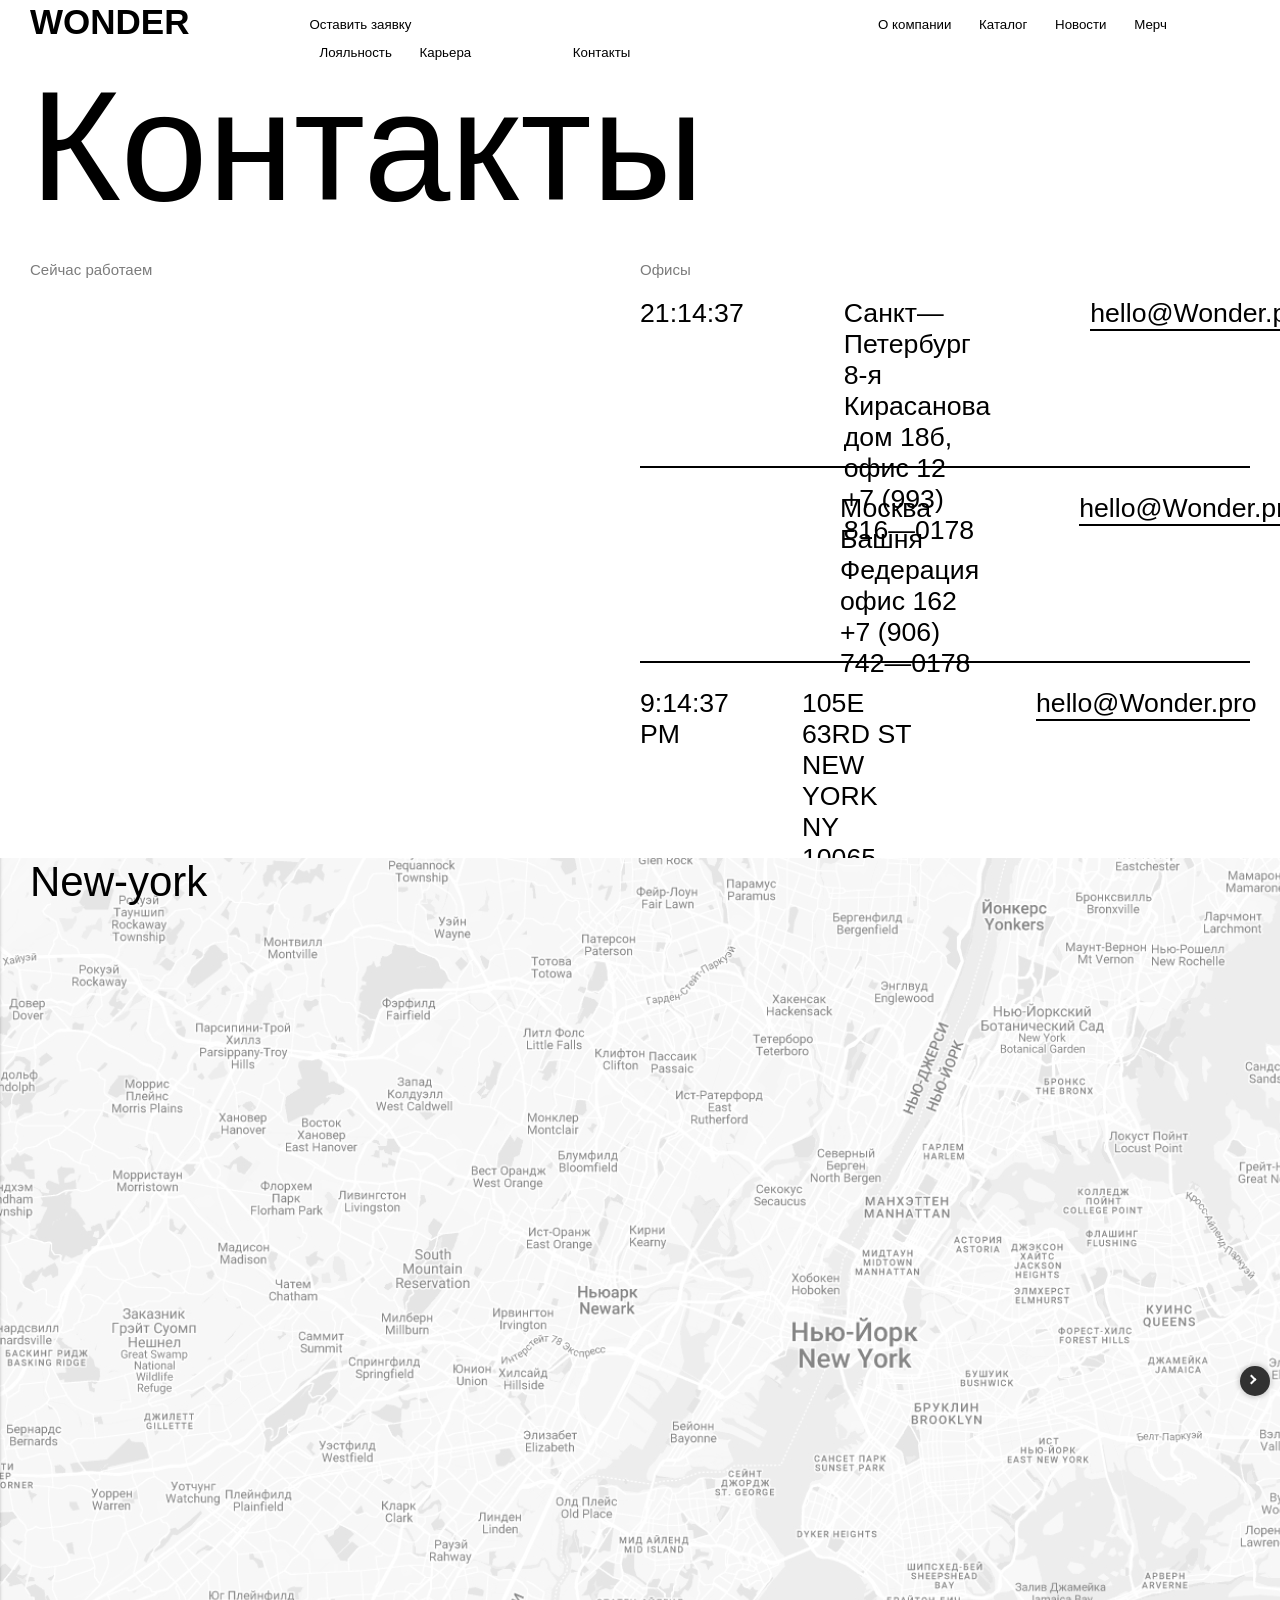
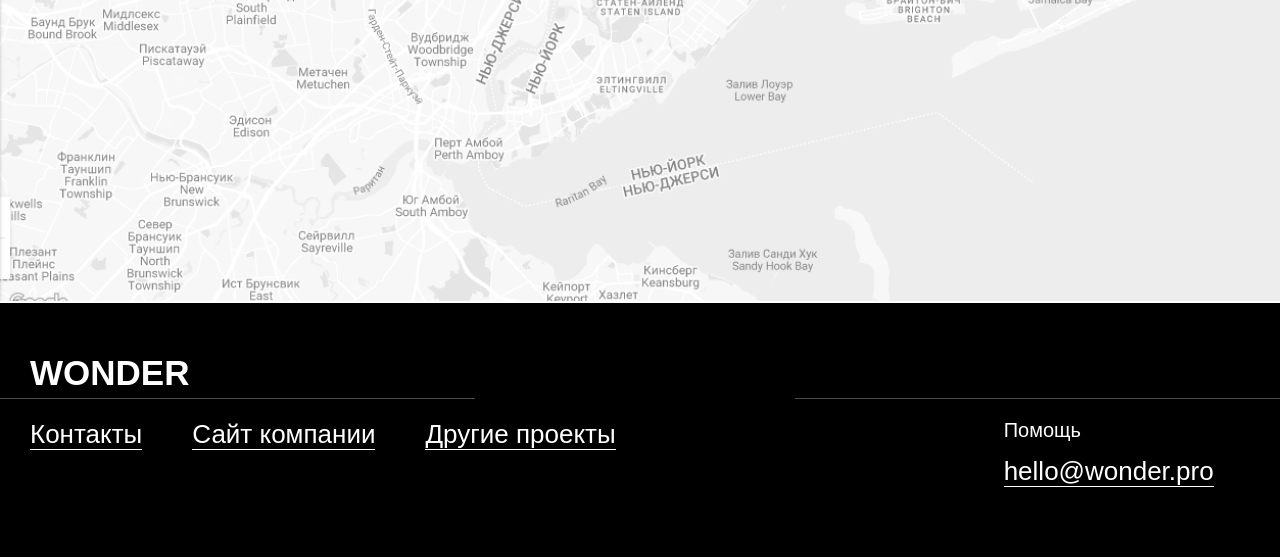
<file: contacts.html>
<!DOCTYPE html>
    <html lang="en">
    <head>
        <meta charset="UTF-8">
        <meta http-equiv="X-UA-Compatible" content="IE=edge">
        <meta name="viewport" content="width=device-width, initial-scale=1.0">
        <link rel="stylesheet" href="Css/contacts.css">
        <title>ЖК WORDER контакты</title>
    </head>
    <body class="body">
        <header>
            <div class="container">
                <div class="navigation-animation-black"></div>
                    <div class="navigation">
                        <div class="logo-container">
                            <a href="index.html"><h4 class="logo">WONDER</h4></a>
                        </div>
                        <nav>
                            <a href="brifing.html"><p class="nav-text nav-text1">Оставить заявку</p></a>
                            <a href="index.html"><p class="nav-text nav-text2">О компании</p></a>
                            <a href="index.html"><p class="nav-text nav-text3">Каталог</p></a>
                            <a href="index.html"><p class="nav-text nav-text4">Новости</p></a>
                            <a href="merch.html"><p class="nav-text nav-text5">Мерч</p></a>
                            <a href="#"><p class="nav-text nav-text6">Лояльность</p></a>
                            <a href="#"><p class="nav-text nav-text7">Карьера</p></a>
                            <a href="#"><p class="nav-text nav-text8">Контакты</p></a>
                        </nav>
                    </div>
                <div class="main-display" id="contacts">
                    <div class="h1-text-wrepper">
                        <div class="text-wrapper">
                            <h2 class="main-text">Контакты</h2>
                        </div>
                    </div>
                    <div class="displays">
                        <div class="display">
                            <p class="main-text-display">Сейчас работаем</p>
                        </div>
                        <div class="display2">
                            <p class="main-text-display2">Офисы</p>
                            <div class="blocks">
                                <div class="block1">
                                    <div class="time">
                                        <div id="id_clock" class="time-text"></div>
                                    </div>
                                    <div class="addres">
                                        <p class="addres-text">
                                            Санкт— Петербург <br>
                                            8-я Кирасанова <br>
                                            дом 18б, офис 12 <br>
                                            +7 (993) 816—0178</p>
                                    </div>
                                    <div class="email">
                                        <a href="#" type="email"><p class="email-text">hello@Wonder.pro</p></a>
                                    </div>
                                </div>
                                <div class="block2">
                                    <div class="time" style="width: 200px;">
                                        <div id="id_clock" class="time-text"></div>
                                    </div>
                                    <div class="addres">
                                        <p class="addres-text">
                                            Москва <br>
                                            Башня Федерация <br>
                                            офис 162 <br>
                                            +7 (906) 742—0178</p>
                                    </div>
                                    <div class="email">
                                        <a href="#" type="email"><p class="email-text">hello@Wonder.pro</p></a>
                                    </div>
                                </div>
                                <div class="block3">
                                    <div class="time2">
                                        <div id="clock12" class="time-text"></div>
                                    </div>
                                    <div class="addres2">
                                        <p class="addres-text">
                                            105E 63RD ST <br>
                                            NEW YORK NY <br>
                                            10065-7329 USA <br>
                                            +1-256-361-3792
                                        </p>
                                    </div>
                                    <div class="email">
                                        <a href="#" type="email"><p class="email-text">hello@Wonder.pro</p></a>
                                    </div>
                                </div>
                            </div>
                        </div>
                    </div>
                </div>
            </header> 
            <section class="maps">
                <div class="carussel">
                    <div class="slider-container">
                        <div class="arrow-left">
                            <div class="arrow-bg">
                                <div class="arrow"></div>
                            </div>
                        </div>
                        <div class="arrow-right">
                            <div class="arrow-bg">
                                <div class="arrow"></div>
                            </div>
                        </div>
                        <!-- .slider-track - лента с фотографиями -->
                        <div class="slider-track">
                            <div class="slider-item">
                                <p class="item-text">New-york</p>
                                <img src="Img/newyourk.jpg" alt="" class="img">
                            </div>
                            <div class="slider-item">
                                <p class="item-text">Санкт—Петербург</p>
                                <img src="Img/Group 19.jpg" alt="" class="img">
                            </div>
                            <div class="slider-item">
                                <p class="item-text">Москва</p>
                                <img src="Img/image 9.png" alt="" class="img">
                            </div>
                        </div>
                    </div>
                </div>
            </section>
            <footer>
                <div class="container">
                    <div class="logo-container">
                        <h4 class="logo">WONDER</h4>
                    </div>
                    <div class="line"></div>
                    <div class="line2"></div>
                    <div class="inf-fot">
                        <div class="contacts">
                            <p class="con"><a href="#">Контакты</a></p>
                            <p class="site"><a href="#">Сайт компании</a></p>
                            <p class="projects"><a href="#">Другие проекты</a></p>
                        </div>
                        <div class="help">
                            <p class="help-main">Помощь</p>
                            <p class="help-text"><a href="#">hello@wonder.pro</a></p>
                        </div>
                    </div>
                </div>
            </footer>
            <script src="https://ajax.googleapis.com/ajax/libs/jquery/2.1.1/jquery.min.js"></script>
            <script src="Js/contacts.js"></script>     
            <script>digitalClock();</script>
            <script>am12();</script>
        </body>
    </html>
</file>
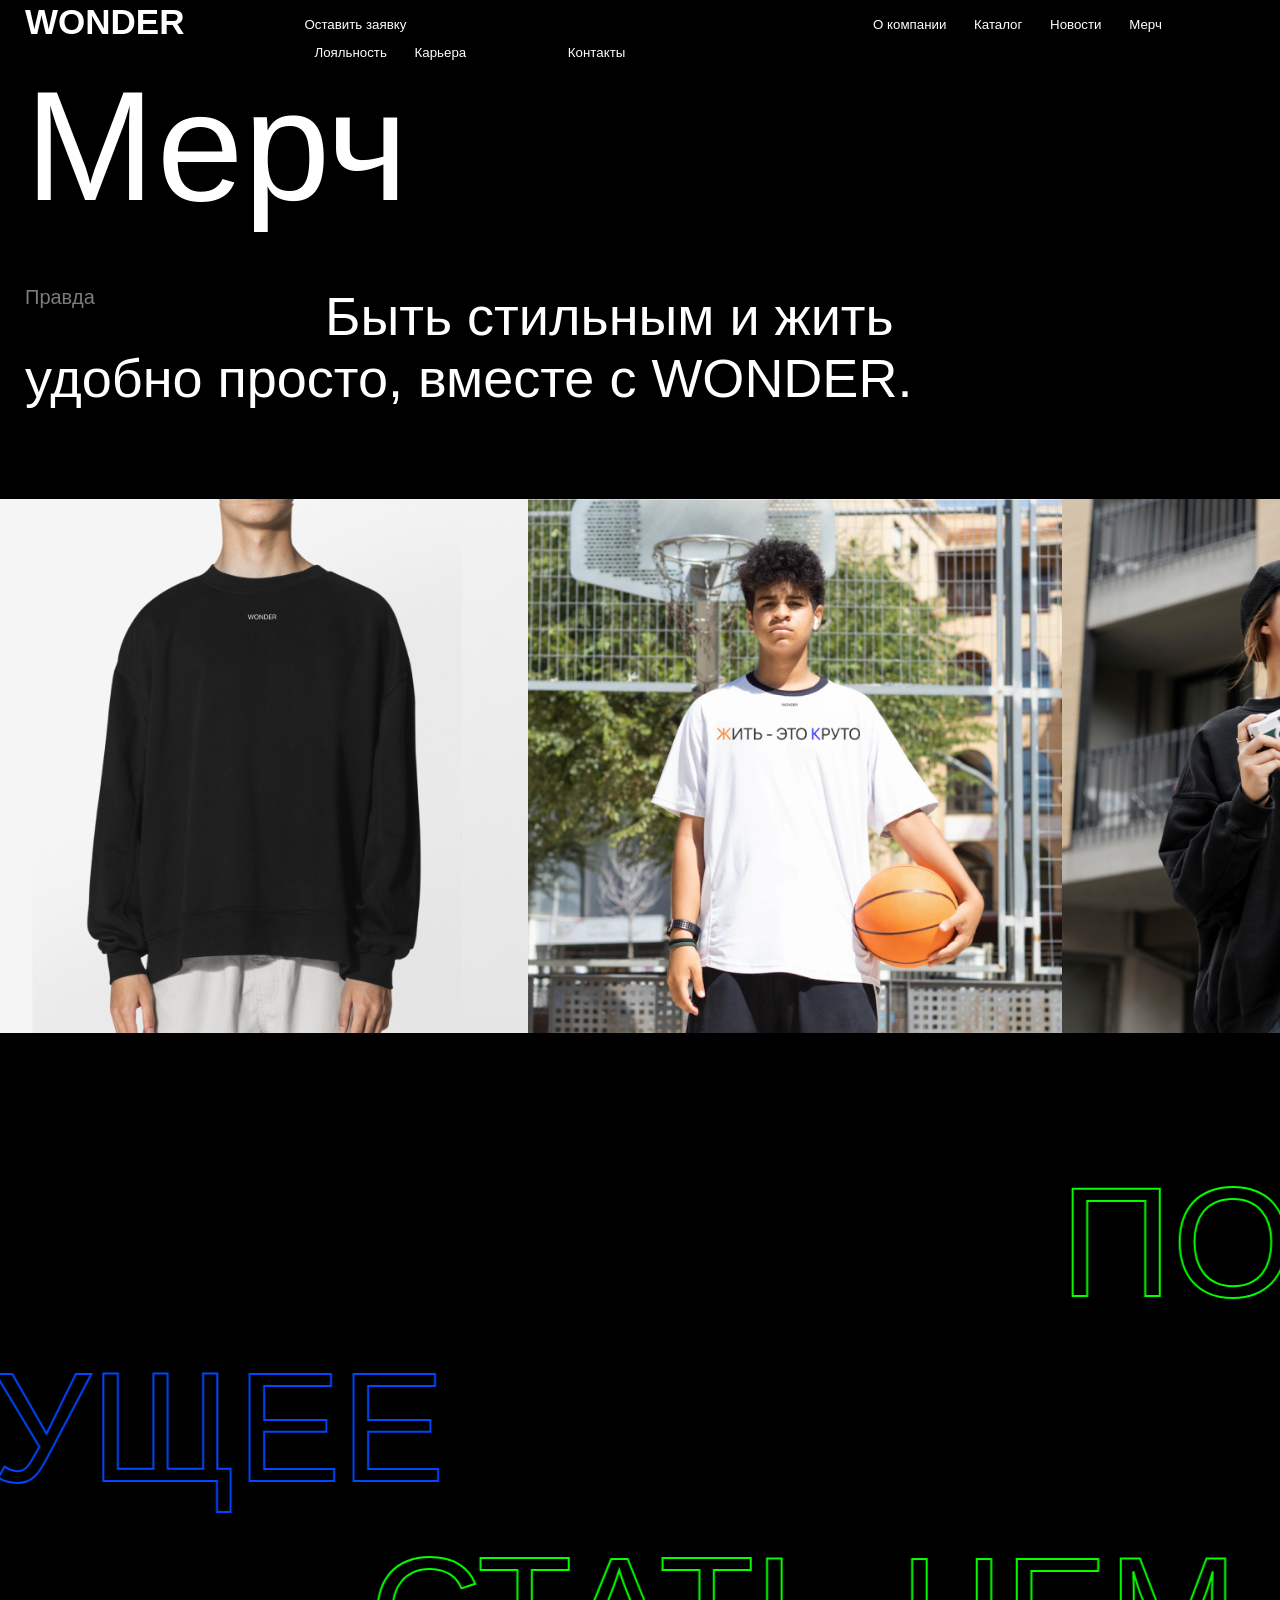
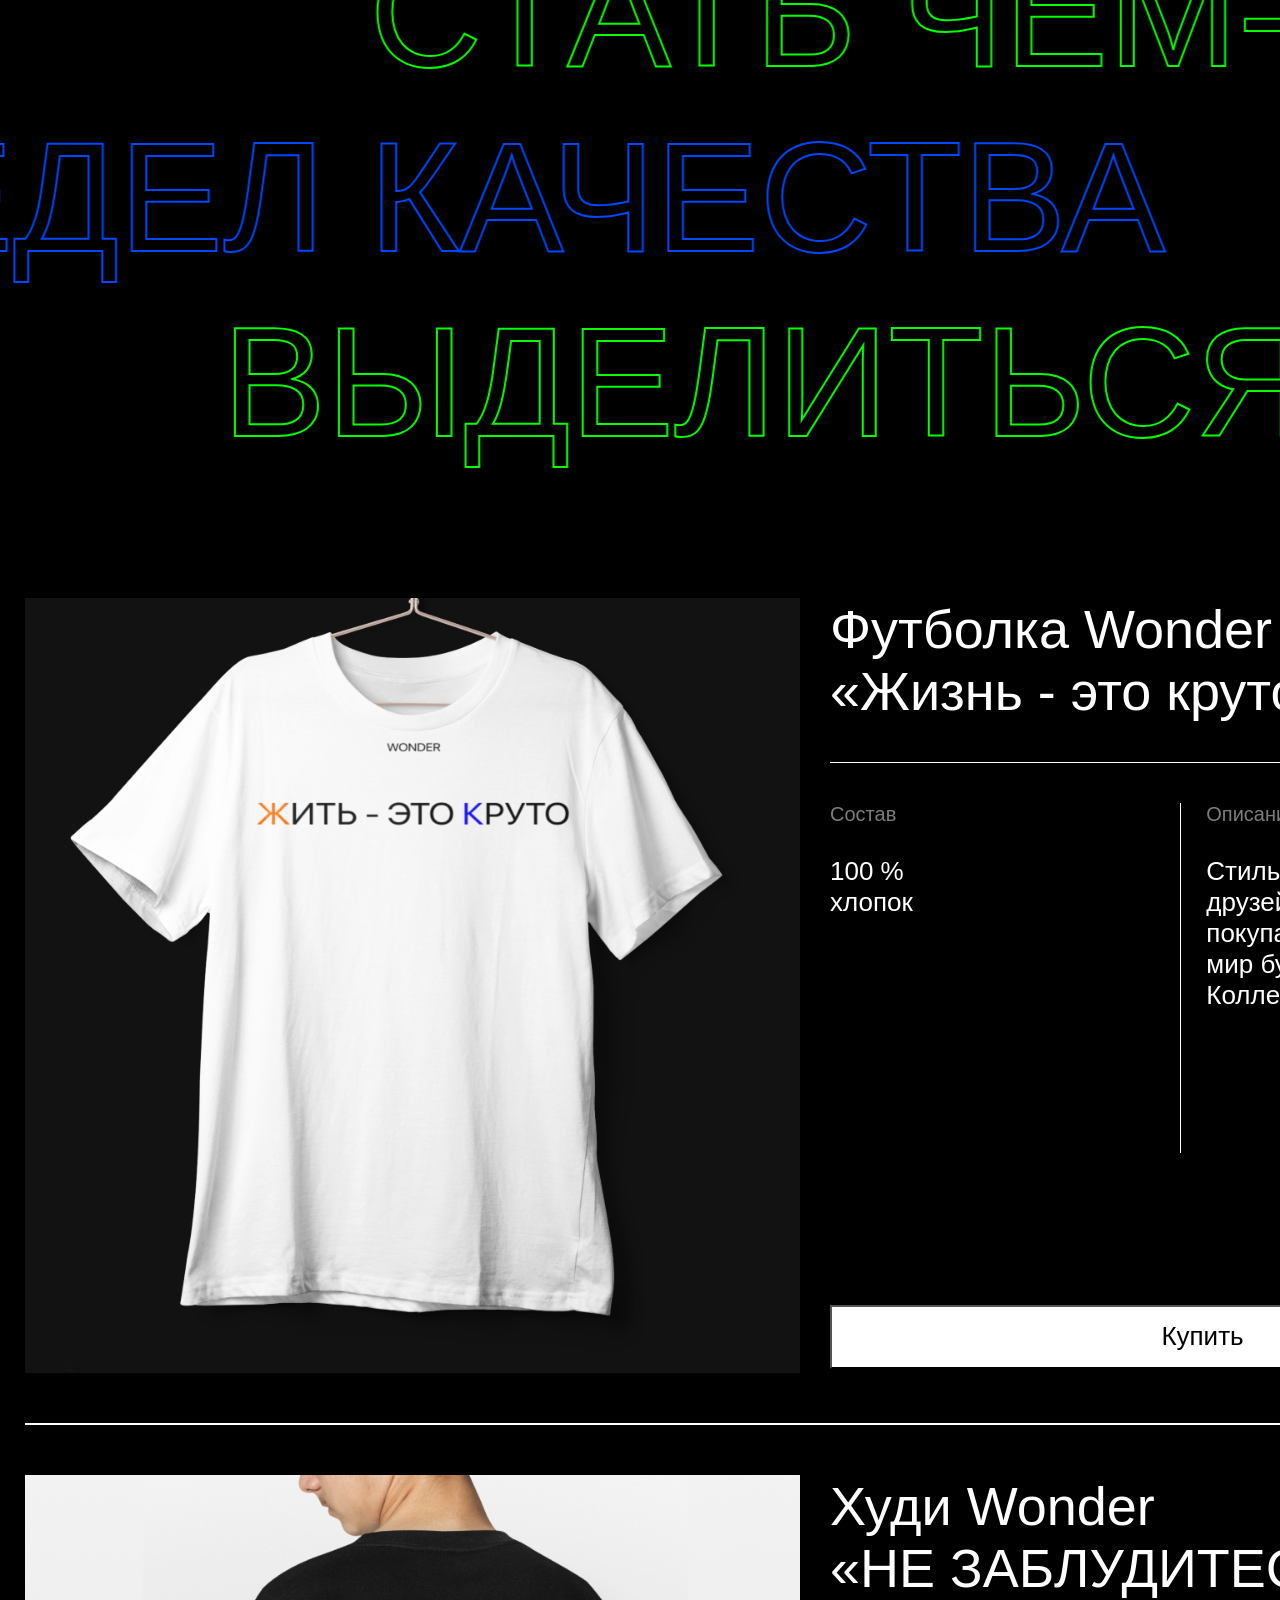
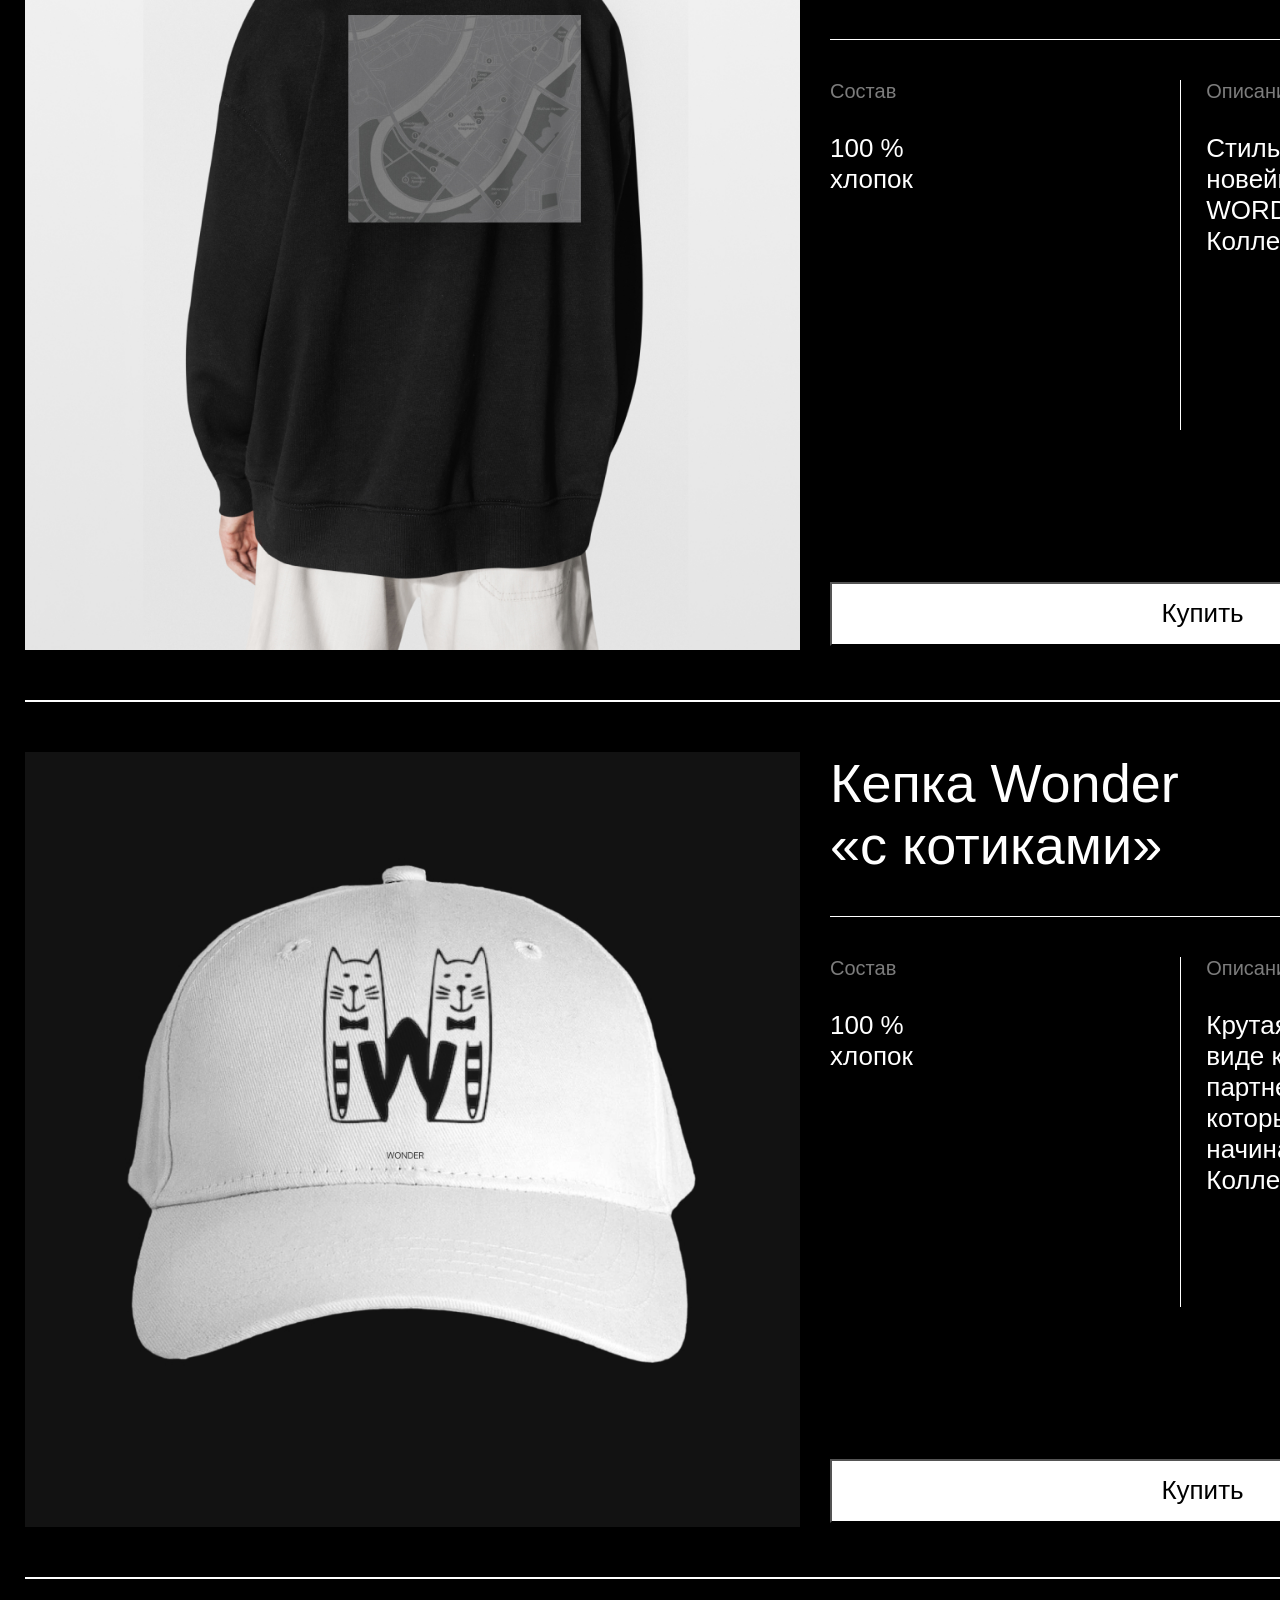
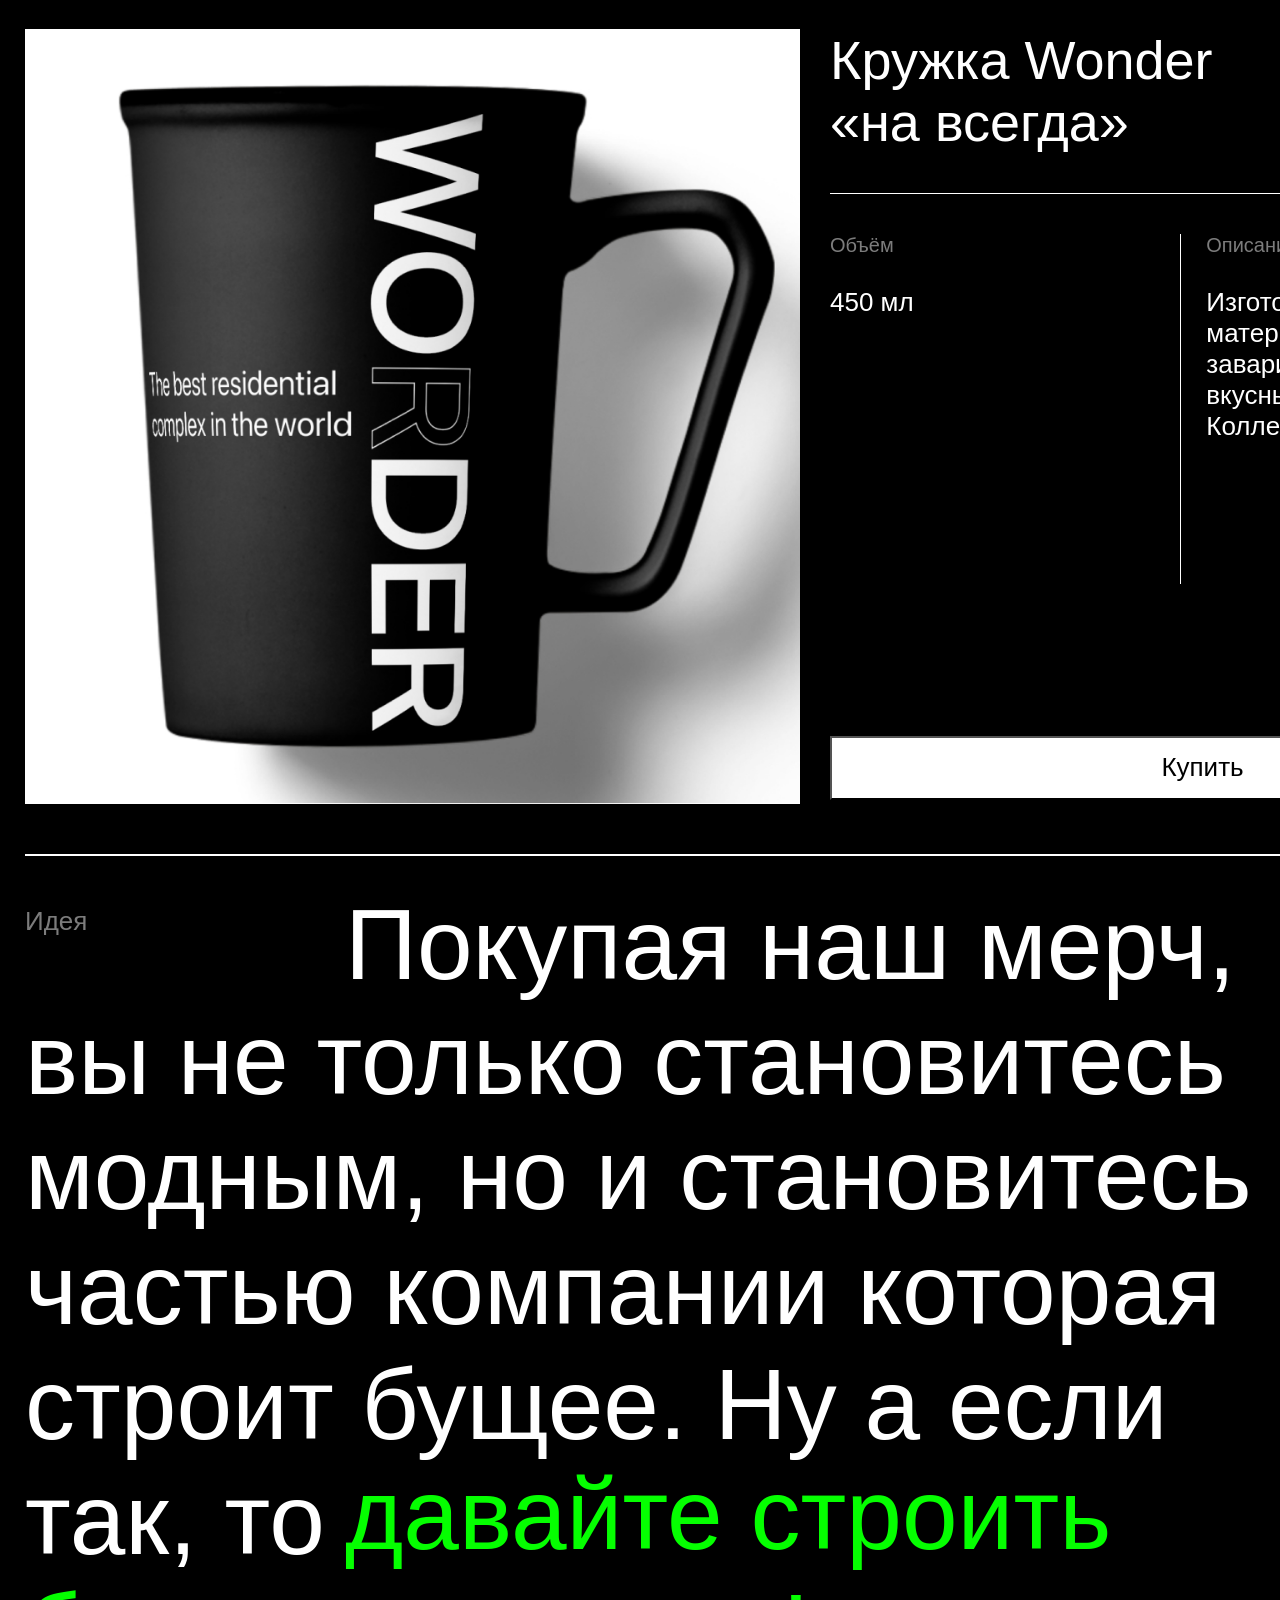
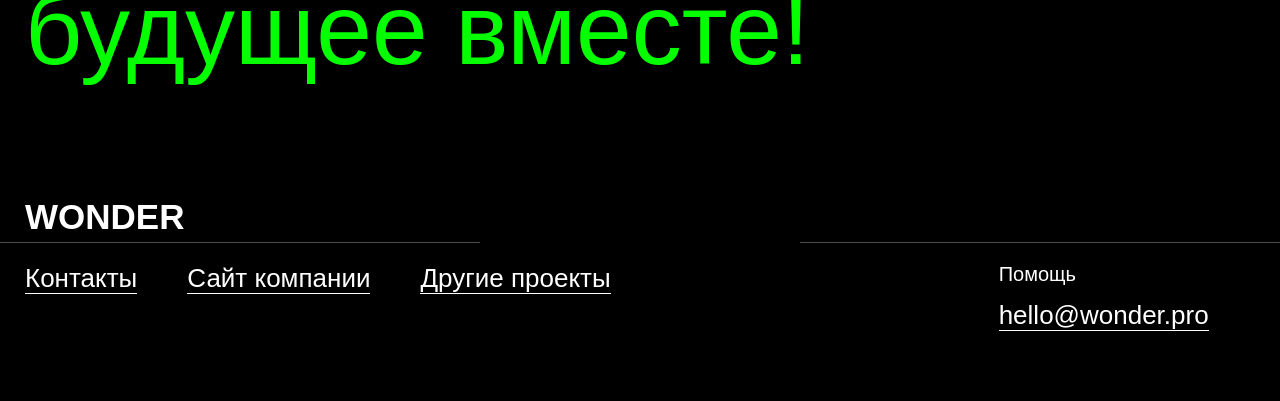
<file: merch.html>
<!DOCTYPE html>
    <html lang="en">
    <head>
        <meta charset="UTF-8">
        <meta http-equiv="X-UA-Compatible" content="IE=edge">
        <meta name="viewport" content="width=device-width, initial-scale=1.0">
        <link rel="stylesheet" href="Css/merch.css">
        <title>ЖК WORDER контакты</title>
    </head>
    <body class="body">
        <header>
            <div class="container">
                <div class="navigation-animation-black"></div>
                    <div class="navigation">
                        <div class="logo-container">
                            <a href="index.html"><h4 class="logo">WONDER</h4></a>
                        </div>
                        <nav>
                            <a href="brifing.html"><p class="nav-text nav-text1">Оставить заявку</p></a>
                            <a href="index.html"><p class="nav-text nav-text2">О компании</p></a>
                            <a href="index.html"><p class="nav-text nav-text3">Каталог</p></a>
                            <a href="index.html"><p class="nav-text nav-text4">Новости</p></a>
                            <a href="merch.html"><p class="nav-text nav-text5">Мерч</p></a>
                            <a href="#"><p class="nav-text nav-text6">Лояльность</p></a>
                            <a href="#"><p class="nav-text nav-text7">Карьера</p></a>
                            <a href="contacts.html"><p class="nav-text nav-text8">Контакты</p></a>
                        </nav>
                    </div>
                <div class="main-display" id="merch">
                    <div class="h1-text-wrepper">
                        <div class="text-wrapper">
                            <h2 class="main-text">Мерч</h2>
                        </div>
                    </div>
                    <div class="div-text-inf">
                        <p class="hidden-text-inf">Правда</p>
                        <p class="main-text-inf">Быть стильным и жить удобно просто, вместе с WONDER.</p>
                    </div>
                    <div class="blocks">
                        <div class="block">
                            <img src="Img/Frame 184.jpg" alt="" class="img-merch1">
                        </div>
                        <div class="block2">
                            <img src="Img/Frame 197.jpg" alt="" class="img-merch2">
                        </div>
                        <div class="block3">
                            <img src="Img/Frame 198.jpg" alt="" class="img-merch3">
                        </div>
                    </div>
                </div>
            </div>
        </header>   
        <section class="text-slogan-blocks">
            <marquee  scrollamount="100"  direction="right" class="marquee"><h2 class="text-slogan1">ПОЗНАТЬ СТИЛЬ</h2></marquee>
            <marquee  scrollamount="100"  direction="left"><h2 class="text-slogan2">УВИДЕТЬ БУДУЩЕЕ</h2></marquee>
            <marquee  scrollamount="100"  direction="right"><h2 class="text-slogan1">СТАТЬ ЧЕМ-ТО БОЛЬШИМ</h2></marquee>
            <marquee  scrollamount="100"  direction="left"><h2 class="text-slogan2">УВИДЕТЬ ПРЕДЕЛ КАЧЕСТВА</h2></marquee>
            <marquee  scrollamount="100"  direction="right"><h2 class="text-slogan1">ВЫДЕЛИТЬСЯ СРЕДИ ВСЕХ</h2></marquee>
        </section>
        <section class="shop">
            <div class="container">
                <div class="shop-cart">
                    <div class="shop-img"><img src="Img/Frame 182.jpg" alt="" class="img1"></div>
                    <div class="shop-text">
                        <h3 class="main-shop-text">Футболка Wonder «Жизнь - это круто»</h3>
                        <div class="line5"></div>
                        <div class="displays-shop">
                            <div class="display-shop">
                                <p class="hidden-shop-text">Состав</p>
                                <p class="main-shop-text-disp">100 % хлопок</p>
                            </div>
                            <div class="line6"></div>
                            <div class="display-shop2">
                                <p class="hidden-shop-text">Описание</p>
                                <p class="main-shop-text-disp">Стильная футболка, для друзей, партнеров и покупателей, которые несут в мир будущее. <br>
                                    Коллекция 2023.</p>
                            </div>
                        </div>
                        <button class="button-shop">Купить</button>
                    </div>
                </div>
                <div class="line3"></div>
                <div class="shop-cart2">
                    <div class="shop-img"><img src="Img/Group 23.jpg" alt="" class="img1"></div>
                    <div class="shop-text">
                        <h3 class="main-shop-text">Худи Wonder <br> «НЕ ЗАБЛУДИТЕСЬ»</h3>
                        <div class="line5"></div>
                        <div class="displays-shop">
                            <div class="display-shop">
                                <p class="hidden-shop-text">Состав</p>
                                <p class="main-shop-text-disp">100 % хлопок</p>
                            </div>
                            <div class="line6"></div>
                            <div class="display-shop2">
                                <p class="hidden-shop-text">Описание</p>
                                <p class="main-shop-text-disp">Стильное худи, для жителей,  новейшего жилого комплекса WORDER. <br>
                                    Коллекция 2023.</p>
                            </div>
                        </div>
                        <button class="button-shop">Купить</button>
                    </div>
                </div>
                <div class="line3"></div>
                <div class="shop-cart3">
                    <div class="shop-img"><img src="Img/Frame 186.jpg" alt="" class="img1"></div>
                    <div class="shop-text">
                        <h3 class="main-shop-text">Кепка Wonder «с котиками»</h3>
                        <div class="line5"></div>
                        <div class="displays-shop">
                            <div class="display-shop">
                                <p class="hidden-shop-text">Состав</p>
                                <p class="main-shop-text-disp">100 % хлопок</p>
                            </div>
                            <div class="line6"></div>
                            <div class="display-shop2">
                                <p class="hidden-shop-text">Описание</p>
                                <p class="main-shop-text-disp">Крутая кепка, с принтом W  в виде котиков,  для друзей, партнеров и покупателей, которые помнят с чего все начиналось. <br>
                                    Коллекция 2023.</p>
                            </div>
                        </div>
                        <button class="button-shop">Купить</button>
                    </div>
                </div>
                <div class="line3"></div>
                <div class="shop-cart4">
                    <div class="shop-img"><img src="Img/Frame 188.jpg" alt="" class="img1"></div>
                    <div class="shop-text">
                        <h3 class="main-shop-text">Кружка Wonder «на всегда»</h3>
                        <div class="line5"></div>
                        <div class="displays-shop">
                            <div class="display-shop">
                                <p class="hidden-shop-text">Объём</p>
                                <p class="main-shop-text-disp">450 мл</p>
                            </div>
                            <div class="line6"></div>
                            <div class="display-shop2">
                                <p class="hidden-shop-text">Описание</p>
                                <p class="main-shop-text-disp">Изготовлена из прочного материала, легко моется и заваривает в себе самые вкусные напитки. <br>
                                    Коллекция 2023.</p>
                            </div>
                        </div>
                        <button class="button-shop">Купить</button>
                    </div>
                </div>
                <div class="line3"></div>
                <div class="shop-text-main-idead">
                    <div class="text-div-idea">
                        <p class="text-idea">Идея</p>
                        <h2 class="main-text-idea">Покупая наш мерч, вы не только становитесь модным, но и становитесь частью компании которая строит бущее. Ну а если так, то <p class="main-text-glav">давайте строить будущее вместе!</p></h2>
                    </div>

                </div>
        </section>
        <footer>
            <div class="container">
                <div class="logo-container">
                    <h4 class="logo">WONDER</h4>
                </div>
                <div class="line"></div>
                <div class="line2"></div>
                <div class="inf-fot">
                    <div class="contacts">
                        <p class="con"><a href="#">Контакты</a></p>
                        <p class="site"><a href="#">Сайт компании</a></p>
                        <p class="projects"><a href="#">Другие проекты</a></p>
                    </div>
                    <div class="help">
                        <p class="help-main">Помощь</p>
                        <p class="help-text"><a href="#">hello@wonder.pro</a></p>
                    </div>
                </div>
            </div>
        </footer>  
    </body>
    <script src="https://ajax.googleapis.com/ajax/libs/jquery/2.1.1/jquery.min.js"></script>
    <script src="Js/merch.js"></script>
</html>
</file>
<file: Css/contacts.css>
/*ОБНУЛЕНИЕ СТИЛЕЙ*/
*{
    padding: 0;
    margin: 0;
    box-sizing: border-box;
    text-decoration: none;
}
body{
    background-color: white;
    font-size:24px;
    font-family:'SF Pro Display',sans-serif;
    color: black;
}
.body-black{
    background-color: black;
    color: white;
}
::-webkit-scrollbar {
    width: 4px;
  }
::-webkit-scrollbar-thumb{
    background-color: #121212;
    height: 450px;
}
a{
    font-size: 16px;
    text-decoration: none;
    color: black;
}
h1{
    font-size: 256px;
    color: #333333;
    font-weight: 400;
    font-family:'Helvetica';
}
h2{
    font-size: 156px;
    color: black;
    font-weight: 400;
}
h3{
    font-size: 54px;
    font-weight: 400;
    color: black;
}
h4{
    font-size:42px;
    font-weight: 600;
    animation: nav 1s forwards;
    opacity: 0;
    animation-delay: 1s;
}
.container{
    padding-left:30px ;
    padding-right:30px;
}
header{
    padding-top: 2.3px;
}
/*НАВИГАЦИЯ*//*НАВИГАЦИЯ*/
/*НАВИГАЦИЯ*//*НАВИГАЦИЯ*/
/*НАВИГАЦИЯ*//*НАВИГАЦИЯ*/
.nav-text{
    display: inline-block;
    font-weight: 300;
}
.text-animate{
    color: white;
}
.h4-animate-bl{
    color: white;
}
.nav-text1{
    margin-left: 130px;
}
.nav-text2{
    margin-left: 618px;
    margin-right: 25px;
}
.nav-text3{
    margin-right: 25px;
}
.nav-text4{
    margin-right: 25px;
}
.nav-text6{
    margin-right: 25px;
    margin-left: 130px;
}
.nav-text7{
    margin-right: 90px;
}
.nav-text{
    animation: nav 1s forwards;
    opacity: 0;
}
@keyframes nav{
    0%{
        opacity: 0;
    }
    100%{
        opacity: 1;
    }
}
.nav-text1{
    animation-delay: 1.2s;
}
.nav-text2{
    animation-delay: 1.4s;
}
.nav-text3{
    animation-delay: 1.6s;
}
.nav-text4{
    animation-delay: 1.8s;
}
.nav-text5{
    animation-delay: 2s;
}
.nav-text6{
    animation-delay: 2.2s;
}
.nav-text7{
    animation-delay: 2.4s;
}
.nav-text8{
    animation-delay: 2.6s;
}
.navigation{
    display: flex;
    z-index: 10;
    position: fixed;
    margin-top: -55px;
}
.navigation-animation-black{
 top: -60px;
}
.navigation-animation-black-js{
    background-color: white;
    height: 54px;
    left: 0;
    padding-top: 20px;
    position: fixed;
    top: 0;
    width: 100%;
    z-index: 9;
    transition: all 0.5s ease;
}
nav{
    padding-top: 5px;
    position: relative;
    z-index: 10;
}
a{
    position: relative;
	cursor: pointer;
	line-height: 1,7; /*задаём высоту строки*/
	text-decoration: none; /*убираем подчёркивание*/  
}
a:hover:after,
a:focus:after {
	width: 100%; /*устанавливаем значение 100% чтобы ссылка подчёркивалась полностью*/
}
.nav-text {
	position: relative;
	cursor: pointer;
	line-height: 1,7; /*задаём высоту строки*/
	text-decoration: none; /*убираем подчёркивание*/
}
.nav-text2 {
	position: relative;
	cursor: pointer;
	line-height: 1,7; /*задаём высоту строки*/
	text-decoration: none; /*убираем подчёркивание*/
}
.nav-text3 {
	position: relative;
	cursor: pointer;
	line-height: 1,7; /*задаём высоту строки*/
	text-decoration: none; /*убираем подчёркивание*/
}
.nav-text4 {
	position: relative;
	cursor: pointer;
	line-height: 1,7; /*задаём высоту строки*/
	text-decoration: none; /*убираем подчёркивание*/
}
.nav-text5 {
	position: relative;
	cursor: pointer;
	line-height: 1,7; /*задаём высоту строки*/
	text-decoration: none; /*убираем подчёркивание*/
}
.nav-text:after {
	display: block;
	position: absolute;
	left: 0; /*изменить на right:0;, чтобы изменить направление подчёркивания */
	width: 0;/*задаём длинну линии до наведения курсора*/
	height: 1px; /*задаём ширину линии*/
	background-color: black; /*задаём цвет линии*/
	content: "";
	transition: width 0.3s ease-out; /*задаём время анимации*/
}
.nav-text2:after {
	display: block;
	position: absolute;
	left: 0; /*изменить на right:0;, чтобы изменить направление подчёркивания */
	width: 0;/*задаём длинну линии до наведения курсора*/
	height: 1px; /*задаём ширину линии*/
	background-color: black; /*задаём цвет линии*/
	content: "";
	transition: width 0.3s ease-out; /*задаём время анимации*/
}
.nav-text3:after {
	display: block;
	position: absolute;
	left: 0; /*изменить на right:0;, чтобы изменить направление подчёркивания */
	width: 0;/*задаём длинну линии до наведения курсора*/
	height: 1px; /*задаём ширину линии*/
	background-color: black; /*задаём цвет линии*/
	content: "";
	transition: width 0.3s ease-out; /*задаём время анимации*/
}
.nav-text4:after {
	display: block;
	position: absolute;
	left: 0; /*изменить на right:0;, чтобы изменить направление подчёркивания */
	width: 0;/*задаём длинну линии до наведения курсора*/
	height: 1px; /*задаём ширину линии*/
	background-color: black; /*задаём цвет линии*/
	content: "";
	transition: width 0.3s ease-out; /*задаём время анимации*/
}
.nav-text-after-animate{
    background-color: white; /*задаём цвет линии*/  
}
.nav-text5:after {
	display: block;
	position: absolute;
	left: 0; /*изменить на right:0;, чтобы изменить направление подчёркивания */
	width: 0;/*задаём длинну линии до наведения курсора*/
	height: 1px; /*задаём ширину линии*/
	background-color: black; /*задаём цвет линии*/
	content: "";
	transition: width 0.3s ease-out; /*задаём время анимации*/
}
.nav-text6:after {
	display: block;
	position: absolute;
	left: 0; /*изменить на right:0;, чтобы изменить направление подчёркивания */
	width: 0;/*задаём длинну линии до наведения курсора*/
	height: 1px; /*задаём ширину линии*/
	background-color: black; /*задаём цвет линии*/
	content: "";
	transition: width 0.3s ease-out; /*задаём время анимации*/
}
.nav-text:hover:after,
.katalogtext:focus:after {
	width: 100%; /*устанавливаем значение 100% чтобы ссылка подчёркивалась полностью*/
}
.nav-text2:hover:after,
.katalogtext:focus:after {
	width: 100%; /*устанавливаем значение 100% чтобы ссылка подчёркивалась полностью*/
}
.nav-text3:hover:after,
.katalogtext:focus:after {
	width: 100%; /*устанавливаем значение 100% чтобы ссылка подчёркивалась полностью*/
}
.nav-text4:hover:after,
.katalogtext:focus:after {
	width: 100%; /*устанавливаем значение 100% чтобы ссылка подчёркивалась полностью*/
}
.nav-text5:hover:after,
.katalogtext:focus:after {
	width: 100%; /*устанавливаем значение 100% чтобы ссылка подчёркивалась полностью*/
}
.nav-text6:hover:after,
.katalogtext:focus:after {
	width: 100%; /*устанавливаем значение 100% чтобы ссылка подчёркивалась полностью*/
}
/*ПЕРВЫЙ ЭКРАН*//*ПЕРВЫЙ ЭКРАН*/
/*ПЕРВЫЙ ЭКРАН*//*ПЕРВЫЙ ЭКРАН*/
/*ПЕРВЫЙ ЭКРАН*//*ПЕРВЫЙ ЭКРАН*/
.main-display{
    margin-top: 55px;
    position: relative;
    z-index: 0;
}
.text-wrapper{
    overflow: hidden;
    display: block;
  }
  .main-text{
    animation: slideUp 1s forwards;
    display: inline-block;
    transform: translateY(70%);
  }
  .h1-text-wrepper{
    color: black;
    position: relative;
    z-index: 0;
  }
  .h1-text-wrepper .text-wrapper:nth-of-type(1) .main-text{
    animation-delay: 0s;
  }
  .h1-text-wrepper .text-wrapper:nth-of-type(2) .main-text{
    animation-delay: .15s;
  }
  @keyframes slideUp {
    0% {
        transform: translateY(150%);
      }
      100% {
        transform: translateY(0%);
      }
  } 
.displays{
    margin-top: 25px;
    display: flex;
}
.display{
    width: 50%;
}
.display2{
    width: 50%;
}
.block1{
    display: flex;
    margin-top: 20px;
    border-bottom: 2px solid black;
    height: 170px;
}
.block2{
    display: flex;
    margin-top: 25px;
    border-bottom: 2px solid black;
    height: 170px;
}
.block3{
    display: flex;
    margin-top: 25px;
    height: 170px;
}
.main-text-display{
    font-size:18px ;
    color: #7c7c7c;
}
.main-text-display2{
    font-size:18px ;
    color: #7c7c7c;
}
.time{
    padding-right: 110px;
}
.block2 .time-text{
    width: 125px;
}
.time2{
    padding-right: 73px;
}
.addres{
    padding-right: 70px;
}
.addres2{
    padding-right: 95px;
}
.time-text{
    font-size: 32px;
}
.addres-text{
    font-size: 32px;
}
.email-text{
    font-size: 32px;
    border-bottom: 2px solid black;
    width: 258px;
}
.slider-container {
    width: 100%;
    height:1045px;
    position: relative;
    overflow: hidden;
}
/* Лента с фото, имеет неограниченную ширину и тип flex, чтобы картинки не переносились */
.slider-track {
    height:600px;
    display: flex;
    transition-duration: .5s;
}
/* Стили для оформления кнопок prev/next */
.arrow {
    width:7px;
    height:7px;
    border-top:white 2px solid;
    border-right:white 2px solid;
    position: absolute;
}
.arrow-bg {
    width:30px;
    height:30px;
    background: black;
    box-shadow: 0 0 4px 2px rgba(0,0,0,.2);
    border-radius: 50%;
    position: relative;
    opacity: .8;
    cursor: pointer;
}
.arrow-left .arrow {
    transform: rotate(-135deg);
    top:10px;
    left:12px;
}
.arrow-right .arrow {
    transform: rotate(45deg);
    top:10px;
    left:8px;
}
.arrow-left {
    position: absolute;
    top:50%;
    left:10px;
    transform: translateY(-50%);
    z-index: 2;
}
.arrow-right {
    position: absolute;
    top:50%;
    right:10px;
    transform: translateY(-50%);
    z-index: 2;
}
.item-text{
    font-size: 42px;
    padding-left: 30px;
    margin-bottom: -85px;
    position: relative;
    z-index: 8;
}
img{
    position: relative;
    z-index: 0;
}
/*СЕДЬМОЙ ЭКРАН*//*СЕДЬМОЙ ЭКРАН*/
/*СЕДЬМОЙ ЭКРАН*//*СЕДЬМОЙ ЭКРАН*/
/*СЕДЬМОЙ ЭКРАН*//*СЕДЬМОЙ ЭКРАН*/
footer{
    padding-bottom: 70px;
    padding-top: 50px;
    background-color: black;
}
footer .logo{
    color: white;
    padding-bottom: 5px;
}
.line{
    width: 930px;
    height: 1px;
    background-color: #4E4E4E;
    position: relative;
    margin-left: 890px;
}
.line-animation{
    animation-name: line;
    width: 930px;
    animation-duration: 1s;
    animation-direction: alternate;
    animation-timing-function: linear;
    margin-left:927px;
}
@keyframes line{
    0%{
        width:0%;
    }
    50%{
        width:25%;
    }
    100%{
        width:50%;
    }
}
.line2{
    width: 930px;
    height: 1px;
    background-color: #4E4E4E;
    float: right;
    margin-top: -1px;
}
.line-animation2{
    animation-name: line ;
    animation-duration: 1s;
    animation-timing-function: linear;
    margin-right: 930px;
}
.contacts a{
    color: white;
    text-decoration: none;
     border-bottom: 1px white solid;
    font-size: 26px;
    line-height: 31px;
}
.inf-fot{
    display: flex;
    padding-top: 20px;
}
.con{
    padding-right: 50px;
}
.site{
    padding-right: 50px;
}
.contacts{
    display: flex;
}
.help{
    padding-left: 388px;
}
.help-main{
    font-size: 20px;
    color: white;
}
.help-text{
    padding-top: 14px;
}
.help-text a{
    color: white;
    text-decoration: none;
     border-bottom: 1px white solid;
    font-size: 26px;
    line-height: 31px;  
}
@media(max-width:1600px){
    a{
        font-size: 13.3px;
    }
    h4{
        font-size: 35px;
    }
    .nav-text1{
        margin-left: 120px ;
    }
    .nav-text2{
        margin-right: 21px;
        margin-left: 460px;
    }
    .nav-text3{
        margin-right: 21px; 
    }
    .nav-text4{
        margin-right: 21px; 
    }
    .nav-text6{
        margin-right: 21px; 
    }
    .nav-text7{
        margin-right: 95px;
    }
    .navigation-animation-black-js{
        height: 45px;
    }
    .main-text-display{
        font-size: 15px;
    }
    .main-text-display2{
        font-size: 15px;
    }
    .time{
        padding-right: 100px;
    }
    .time-text{
        font-size: 26.67px;
    }
    .addres{
        padding-right: 100px;
    }
    .addres2{
        padding-right: 115px;
    }
    .addres-text{
        font-size: 26.67px;
    }
    .email-text{
        font-size: 26.67px;
        width: 214px;
    }
    .line-animation{
        width: 775px;
        margin-left: 765px;
    }
    .line-animation2{
        margin-right: 775px;
    }
}
</file>
<file: Css/merch.css>
/*ОБНУЛЕНИЕ СТИЛЕЙ*/
*{
    padding: 0;
    margin: 0;
    box-sizing: border-box;
    text-decoration: none;
}
body{
    background-color: black;
    font-size:24px;
    font-family:'SF Pro Display',sans-serif;
    color: white;
}
.body-black{
    background-color: black;
    color: white;
}
::-webkit-scrollbar {
    width: 4px;
  }
::-webkit-scrollbar-thumb{
    background-color: #121212;
    height: 450px;
}
a{
    font-size: 16px;
    text-decoration: none;
    color: white;
}
h1{
    font-size: 256px;
    color: #333333;
    font-weight: 400;
    font-family:'Helvetica';
}
h2{
    font-size: 156px;
    color: white;
    font-weight: 400;
}
h3{
    font-size: 54px;
    font-weight: 400;
    color: white;
}
h4{
    font-size:42px;
    font-weight: 600;
    animation: nav 1s forwards;
    opacity: 0;
    animation-delay: 1s;
}
.container{
    padding-left:30px ;
    padding-right:30px;
}
header{
    padding-top: 2.3px;
}
/*НАВИГАЦИЯ*//*НАВИГАЦИЯ*/
/*НАВИГАЦИЯ*//*НАВИГАЦИЯ*/
/*НАВИГАЦИЯ*//*НАВИГАЦИЯ*/
.nav-text{
    display: inline-block;
    font-weight: 300;
}
.text-animate{
    color: white;
}
.h4-animate-bl{
    color: white;
}
.nav-text1{
    margin-left: 130px;
}
.nav-text2{
    margin-left: 618px;
    margin-right: 25px;
}
.nav-text3{
    margin-right: 25px;
}
.nav-text4{
    margin-right: 25px;
}
.nav-text6{
    margin-right: 25px;
    margin-left: 130px;
}
.nav-text7{
    margin-right: 90px;
}
.nav-text{
    animation: nav 1s forwards;
    opacity: 0;
}
@keyframes nav{
    0%{
        opacity: 0;
    }
    100%{
        opacity: 1;
    }
}
.nav-text1{
    animation-delay: 1.2s;
}
.nav-text2{
    animation-delay: 1.4s;
}
.nav-text3{
    animation-delay: 1.6s;
}
.nav-text4{
    animation-delay: 1.8s;
}
.nav-text5{
    animation-delay: 2s;
}
.nav-text6{
    animation-delay: 2.2s;
}
.nav-text7{
    animation-delay: 2.4s;
}
.nav-text8{
    animation-delay: 2.6s;
}
.navigation{
    display: flex;
    z-index: 10;
    position: fixed;
    margin-top: -55px;
}
.navigation-animation-black{
 top: -60px;
}
.navigation-animation-black-js{
    background-color: black;
    height: 54px;
    left: 0;
    padding-top: 20px;
    position: fixed;
    top: 0;
    width: 100%;
    z-index: 9;
    transition: all 0.5s ease;
}
nav{
    padding-top: 5px;
    position: relative;
    z-index: 10;
}
a{
    position: relative;
	cursor: pointer;
	line-height: 1,7; /*задаём высоту строки*/
	text-decoration: none; /*убираем подчёркивание*/  
}
a:hover:after,
a:focus:after {
	width: 100%; /*устанавливаем значение 100% чтобы ссылка подчёркивалась полностью*/
}
.nav-text {
	position: relative;
	cursor: pointer;
	line-height: 1,7; /*задаём высоту строки*/
	text-decoration: none; /*убираем подчёркивание*/
}
.nav-text2 {
	position: relative;
	cursor: pointer;
	line-height: 1,7; /*задаём высоту строки*/
	text-decoration: none; /*убираем подчёркивание*/
}
.nav-text3 {
	position: relative;
	cursor: pointer;
	line-height: 1,7; /*задаём высоту строки*/
	text-decoration: none; /*убираем подчёркивание*/
}
.nav-text4 {
	position: relative;
	cursor: pointer;
	line-height: 1,7; /*задаём высоту строки*/
	text-decoration: none; /*убираем подчёркивание*/
}
.nav-text5 {
	position: relative;
	cursor: pointer;
	line-height: 1,7; /*задаём высоту строки*/
	text-decoration: none; /*убираем подчёркивание*/
}
.nav-text:after {
	display: block;
	position: absolute;
	left: 0; /*изменить на right:0;, чтобы изменить направление подчёркивания */
	width: 0;/*задаём длинну линии до наведения курсора*/
	height: 1px; /*задаём ширину линии*/
	background-color: white; /*задаём цвет линии*/
	content: "";
	transition: width 0.3s ease-out; /*задаём время анимации*/
}
.nav-text2:after {
	display: block;
	position: absolute;
	left: 0; /*изменить на right:0;, чтобы изменить направление подчёркивания */
	width: 0;/*задаём длинну линии до наведения курсора*/
	height: 1px; /*задаём ширину линии*/
	background-color: white; /*задаём цвет линии*/
	content: "";
	transition: width 0.3s ease-out; /*задаём время анимации*/
}
.nav-text3:after {
	display: block;
	position: absolute;
	left: 0; /*изменить на right:0;, чтобы изменить направление подчёркивания */
	width: 0;/*задаём длинну линии до наведения курсора*/
	height: 1px; /*задаём ширину линии*/
	background-color: white; /*задаём цвет линии*/
	content: "";
	transition: width 0.3s ease-out; /*задаём время анимации*/
}
.nav-text4:after {
	display: block;
	position: absolute;
	left: 0; /*изменить на right:0;, чтобы изменить направление подчёркивания */
	width: 0;/*задаём длинну линии до наведения курсора*/
	height: 1px; /*задаём ширину линии*/
	background-color: white; /*задаём цвет линии*/
	content: "";
	transition: width 0.3s ease-out; /*задаём время анимации*/
}
.nav-text-after-animate{
    background-color: white; /*задаём цвет линии*/  
}
.nav-text5:after {
	display: block;
	position: absolute;
	left: 0; /*изменить на right:0;, чтобы изменить направление подчёркивания */
	width: 0;/*задаём длинну линии до наведения курсора*/
	height: 1px; /*задаём ширину линии*/
	background-color: white; /*задаём цвет линии*/
	content: "";
	transition: width 0.3s ease-out; /*задаём время анимации*/
}
.nav-text6:after {
	display: block;
	position: absolute;
	left: 0; /*изменить на right:0;, чтобы изменить направление подчёркивания */
	width: 0;/*задаём длинну линии до наведения курсора*/
	height: 1px; /*задаём ширину линии*/
	background-color: white; /*задаём цвет линии*/
	content: "";
	transition: width 0.3s ease-out; /*задаём время анимации*/
}
.nav-text:hover:after,
.katalogtext:focus:after {
	width: 100%; /*устанавливаем значение 100% чтобы ссылка подчёркивалась полностью*/
}
.nav-text2:hover:after,
.katalogtext:focus:after {
	width: 100%; /*устанавливаем значение 100% чтобы ссылка подчёркивалась полностью*/
}
.nav-text3:hover:after,
.katalogtext:focus:after {
	width: 100%; /*устанавливаем значение 100% чтобы ссылка подчёркивалась полностью*/
}
.nav-text4:hover:after,
.katalogtext:focus:after {
	width: 100%; /*устанавливаем значение 100% чтобы ссылка подчёркивалась полностью*/
}
.nav-text5:hover:after,
.katalogtext:focus:after {
	width: 100%; /*устанавливаем значение 100% чтобы ссылка подчёркивалась полностью*/
}
.nav-text6:hover:after,
.katalogtext:focus:after {
	width: 100%; /*устанавливаем значение 100% чтобы ссылка подчёркивалась полностью*/
}
/*ПЕРВЫЙ ЭКРАН*//*ПЕРВЫЙ ЭКРАН*/
/*ПЕРВЫЙ ЭКРАН*//*ПЕРВЫЙ ЭКРАН*/
/*ПЕРВЫЙ ЭКРАН*//*ПЕРВЫЙ ЭКРАН*/
.main-display{
    margin-top: 55px;
    position: relative;
    z-index: 0;
}
.text-wrapper{
    overflow: hidden;
    display: block;
  }
  .main-text{
    animation: slideUp 1s forwards;
    display: inline-block;
    transform: translateY(70%);
  }
  .h1-text-wrepper{
    color: black;
    position: relative;
    z-index: 0;
  }
  .h1-text-wrepper .text-wrapper:nth-of-type(1) .main-text{
    animation-delay: 0s;
  }
  .h1-text-wrepper .text-wrapper:nth-of-type(2) .main-text{
    animation-delay: .15s;
  }
  @keyframes slideUp {
    0% {
        transform: translateY(150%);
      }
      100% {
        transform: translateY(0%);
      }
  } 
.div-text-inf{
    width: 1032px ;
    margin-top: 50px;
    animation: nav 1s forwards;
    animation-delay: 2.8s;
    opacity: 0;
}
    @keyframes nav{
        0%{
            opacity: 0;
        }
        100%{
            opacity: 1;
        }
    }
.hidden-text-inf{
    font-size:20px ;
    color: #7c7c7c;
    margin-bottom: -24px;
}
.main-text-inf{
    font-size: 54px;
    text-indent:300px ;
}
.blocks{
    display: flex;
    padding-top: 90px;
}
.block{
    width: 640px;
    height: 640px;
    background-color: #121212;
    margin-left: -30px;
}
.block2{
    width: 640px;
    height: 640px;
    background-color: #7c7c7c;
}
.block3{
    width: 640px;
    height: 640px;
    background-color: #121212;
    margin-right: -30px;
}
/*ВТОРОЙ ЭКРАН*//*ВТОРОЙ ЭКРАН*//*ВТОРОЙ ЭКРАН*/
/*ВТОРОЙ ЭКРАН*//*ВТОРОЙ ЭКРАН*//*ВТОРОЙ ЭКРАН*/
/*ВТОРОЙ ЭКРАН*//*ВТОРОЙ ЭКРАН*//*ВТОРОЙ ЭКРАН*/
.text-slogan-blocks{
    padding-top: 120px;
}
.text-slogan1{
    -webkit-text-fill-color: transparent;
    -webkit-text-stroke: 2px var(--color-text);
    --color-text:#05FF00;
}
.text-slogan2{
    -webkit-text-fill-color: transparent;
    -webkit-text-stroke: 2px var(--color-text);
    --color-text:#0047FF;
}
/*ТРЕТИЙ ЭКРАН*//*ТРЕТИЙ ЭКРАН*//*ТРЕТИЙ ЭКРАН*/
/*ТРЕТИЙ ЭКРАН*//*ТРЕТИЙ ЭКРАН*//*ТРЕТИЙ ЭКРАН*/
/*ТРЕТИЙ ЭКРАН*//*ТРЕТИЙ ЭКРАН*//*ТРЕТИЙ ЭКРАН*/
.shop{
    padding-top: 120px;
}
.shop-cart{
    display: flex;
}
.shop-img{
    width: 930px;
    height: 930px;
}
.main-shop-text{
    width: 630px;
}
.shop-text{
    padding-left: 35px;
}
.line5{
    width: 895px;
    background-color: white;
    height: 1.3px;
    margin-top: 40px;
    margin-bottom: 40px;
}
.displays-shop{
    display: flex;
}
.display-shop{
    width: 402px;
}
.display-shop2{
    width: 465px;
    padding-left: 25px;
}
.hidden-shop-text{
    font-size: 20px;
    color: #7c7c7c
}
.main-shop-text-disp{
    font-size: 26px;
    width: 90px;
    padding-top: 30px;
}
.display-shop2 .main-shop-text-disp{
    width: 374px;
    padding-top: 30px;
}
.line6{
    height: 350px;
    width: 1.3px;
    background-color: white;
}
.button-shop{
    width: 895px;
    height: 75px;
    background-color: white;
    outline: none;
    outline-color: none;
    text-align: center;
    box-decoration-break: none;
    font-size: 26px;
    margin-top: 295px;
}
.line3{
    width: 1860px;
    height: 2px;
    margin-top: 50px;
    margin-bottom: 50px;
    background-color: white;
}
.shop-cart2{
    display: flex;
}
.shop-cart3{
    display: flex;
}
.shop-cart4{
    display: flex;
}
.shop-cart3 .main-shop-text{
    width: 400px;
}
.shop-cart4 .main-shop-text{
    width: 400px;
}
.text-idea{
    font-size: 26px;
    color: #7c7c7c;
    margin-bottom: -50px;
}
.main-text-idea{
    font-size: 120px;
    text-indent: 400px;
}
.main-text-glav{
    font-size: 120px;
    color: #05FF00;
    margin-top: -145px;
}
/*СЕДЬМОЙ ЭКРАН*//*СЕДЬМОЙ ЭКРАН*/
/*СЕДЬМОЙ ЭКРАН*//*СЕДЬМОЙ ЭКРАН*/
/*СЕДЬМОЙ ЭКРАН*//*СЕДЬМОЙ ЭКРАН*/
footer{
    padding-bottom: 70px;
    padding-top: 50px;
    background-color: black;
    margin-top: 120px;
}
footer .logo{
    color: white;
    padding-bottom: 5px;
}
.line{
    width: 930px;
    height: 1px;
    background-color: #4E4E4E;
    position: relative;
    margin-left: 890px;
}
.line-animation{
    animation-name: line;
    width: 930px;
    animation-duration: 1s;
    animation-direction: alternate;
    animation-timing-function: linear;
    margin-left:927px;
}
@keyframes line{
    0%{
        width:0%;
    }
    50%{
        width:25%;
    }
    100%{
        width:50%;
    }
}
.line2{
    width: 930px;
    height: 1px;
    background-color: #4E4E4E;
    float: right;
    margin-top: -1px;
}
.line-animation2{
    animation-name: line ;
    animation-duration: 1s;
    animation-timing-function: linear;
    margin-right: 930px;
}
.contacts a{
    color: white;
    text-decoration: none;
     border-bottom: 1px white solid;
    font-size: 26px;
    line-height: 31px;
}
.inf-fot{
    display: flex;
    padding-top: 20px;
}
.con{
    padding-right: 50px;
}
.site{
    padding-right: 50px;
}
.contacts{
    display: flex;
}
.help{
    padding-left: 388px;
}
.help-main{
    font-size: 20px;
    color: white;
}
.help-text{
    padding-top: 14px;
}
.help-text a{
    color: white;
    text-decoration: none;
     border-bottom: 1px white solid;
    font-size: 26px;
    line-height: 31px;  
}
@media(max-width:1600px){
    a{
        font-size: 13.3px;
    }
    h4{
        font-size: 35px;
    }
    .nav-text1{
        margin-left: 120px ;
    }
    .nav-text2{
        margin-right: 21px;
        margin-left: 460px;
    }
    .nav-text3{
        margin-right: 21px; 
    }
    .nav-text4{
        margin-right: 21px; 
    }
    .nav-text6{
        margin-right: 21px; 
    }
    .nav-text7{
        margin-right: 95px;
    }
    .navigation-animation-black-js{
        height: 45px;
    }
    .img-merch1,.img-merch2,.img-merch3{
        width: 533.3px;
        height: 533.3px;
    }
    .block,.block2,.block3{
        width: 533.3px;
        height: 533.3px;
    }
    .img1{
        width: 775px;
        height: 775px;
    }
    .container{
        padding-left: 25px;
        padding-right: 25px;
    }
    .line5{
        width: 745px;
    }
    .line3{
        width: 1550px;
    }
    .display-shop{
        width: 350px;
    }
    .button-shop{
        width: 745px;
        height: 64px;
        margin-top: 152px;
    }
    .shop-text{
        padding-left: 30px;
    }
    .shop-cart{
        height: 775px;
    }
    .shop-cart2{
        height: 775px;
    }
    .shop-cart3{
        height: 775px;
    }
    .shop-cart4{
        height: 775px;
    }
    .line-animation{
        width: 775px;
        margin-left: 775px;
    }
    .line-animation2{
        margin-right: 775px;
    }
    .main-text-idea{
        font-size: 100px;
    text-indent: 320px;
    }
    .main-text-glav{
        font-size: 100px;
        color: #05FF00;
        margin-top: -120px;
    }
    footer{
        margin-top: 60px;
    }
    .display-shop2{
        width: auto;
    }
}
</file>
